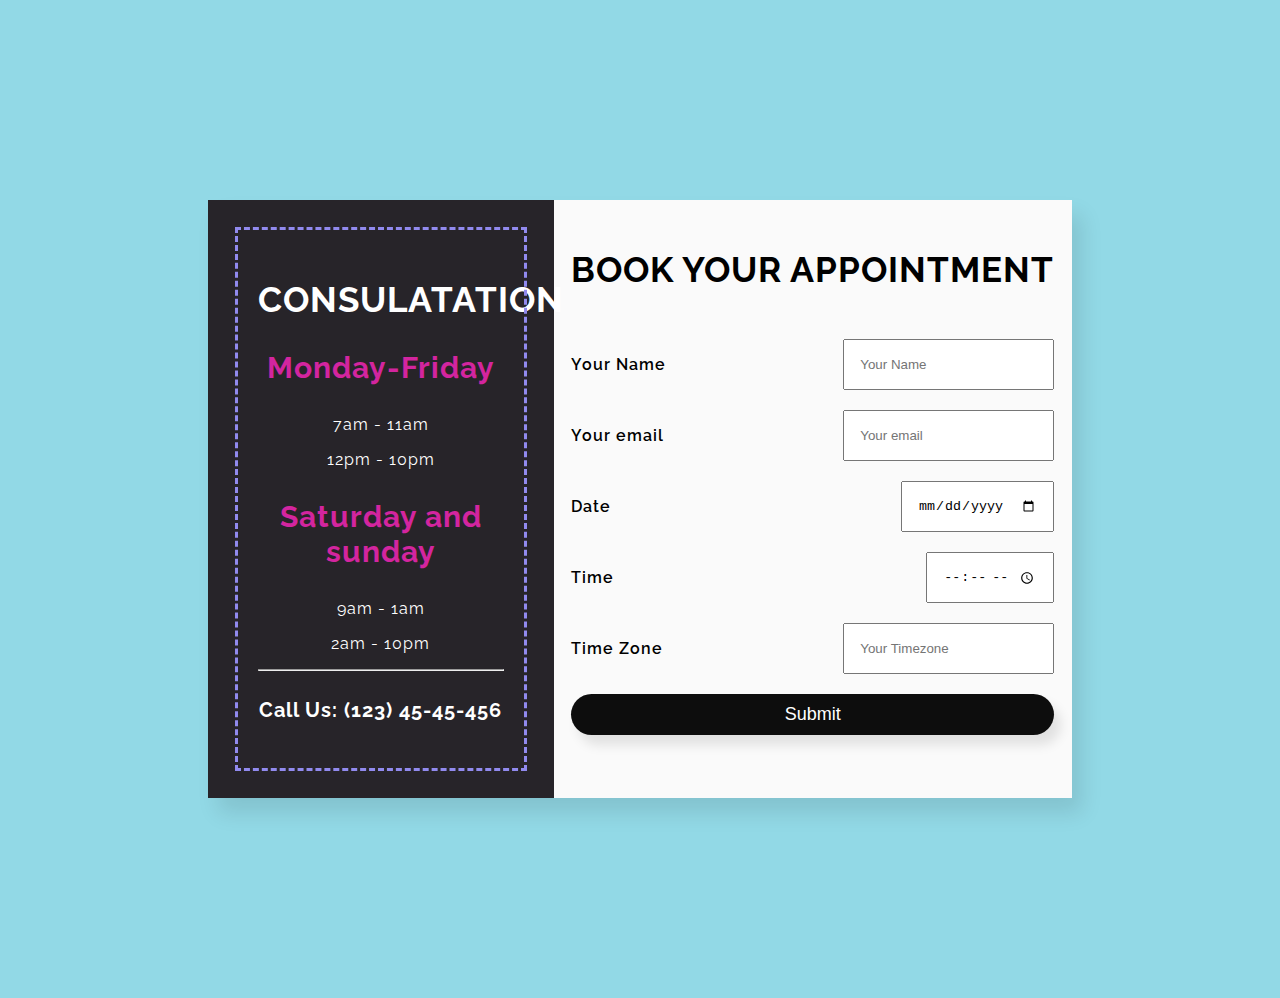
<file: booking/index.html>
<!DOCTYPE html>
<html lang="en">
<head>
<meta charset="UTF-8">
<title>Booking</title>
<link rel="stylesheet" href="style.css">
<!-- Font -->
<link href="https://fonts.googleapis.com/css?family=Raleway:400,600,700,900" rel="stylesheet">
<script src="index.js"></script>
</head>
<body>


<div class="container">
<div class="container-time">
<h2 class="heading">Consulatation</h2>
<h3 class="heading-days">Monday-Friday</h3>
<p>7am - 11am  </p>
<p>12pm - 10pm </p>

<h3 class="heading-days">Saturday and sunday</h3>
<p>9am - 1am  </p>
<p>2am - 10pm  </p>

<hr>

<h4 class="heading-phone">Call Us: (123) 45-45-456</h4>
</div>

<div class="container-form">
<form action="#">
<h2 class="heading heading-yellow">Book Your Appointment</h2>

<div class="form-field">
<p>Your Name</p>
<input type="text" placeholder="Your Name" required>
</div>
<div class="form-field">
<p>Your email</p>
<input type="email" placeholder="Your email" required>
</div>
<div class="form-field" required>
<p>Date</p>
<input type="date" required>
</div>
<div class="form-field">
<p>Time</p>
<input type="time" required>
</div>
<div class="form-field">
<p>Time Zone</p>
<input type="text" placeholder="Your Timezone" required>

</select>
</div>


<button class="btn" ><a href="final.html"style="text-decoration: none">Submit</a></button>

<div class="form-popup" id="myForm">
    <form action="/action_page.php" class="form-container">

      
    </form>
  </div>
</form>
</div>
</div>


</body>
</html>
</file>
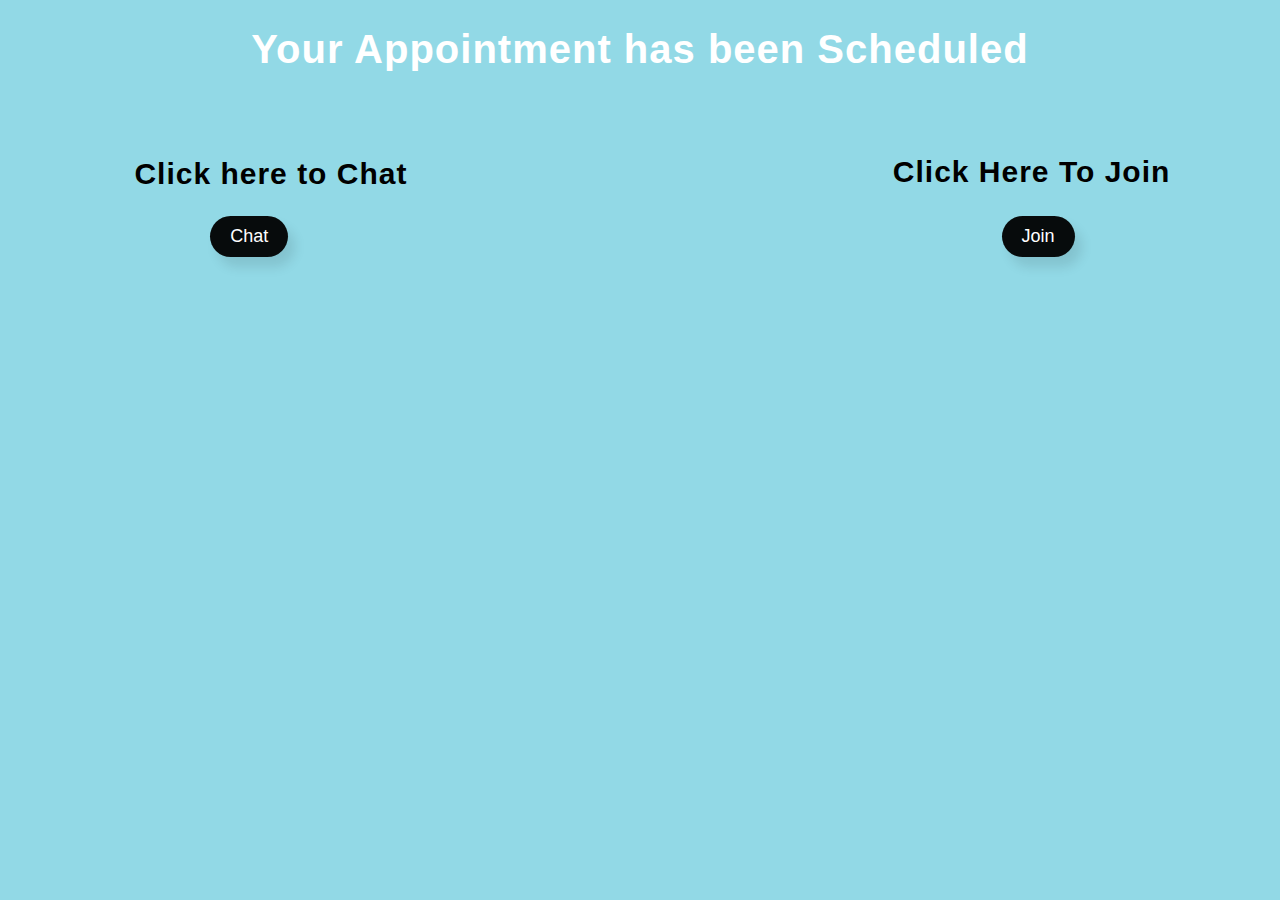
<file: booking/final.html>
<!DOCTYPE html>
<html lang="en">
<head>
    <meta charset="UTF-8">
    <meta http-equiv="X-UA-Compatible" content="IE=edge">
    <meta name="viewport" content="width=device-width, initial-scale=1.0">
    <title>Document</title>
    <link rel="stylesheet" href="style.css">
</head>
<body>
    <h1>Your Appointment has been Scheduled</h1>
    <div class="chat"><h2>Click Here To Join</h2></div>
    <div class="join"><h2>Click here to Chat </h2></div>
    <button class="chatt"><a href="https://homedical-chat.netlify.app/">Chat</a></button>
    <button class="joinn"><a href="https://homedical-video-consultation.netlify.app">Join</a></button>
</body>
</html>
</file>
<file: booking/style.css>
body{
    background-color: #92d9e6;
}

.btn {
    text-decoration: none;
    background-color: rgba(0, 0, 0, .95);
    color: rgb(255, 255, 255);
    padding: 10px 20px;
    border: none;
    font-size: 18px;
    border-radius: 100px;
    -webkit-border-radius: 100px;
    -moz-border-radius: 100px;
    -ms-border-radius: 100px;
    -o-border-radius: 100px;
    box-shadow: 7px 10px 12px rgba(0, 0, 0, .1);
    cursor: pointer;
    transition: all .3s;
    -webkit-transition: all .3s;
    -moz-transition: all .3s;
    -ms-transition: all .3s;
    -o-transition: all .3s;
    text-decoration: none;
    width: 100%;
    }

    h1{
        text-align: center;
        font-size: 40px;
    }
    .join {
        font-size: 20px;
        color: black;
        position: relative;
        left: 10%;
    }
    .chat {
        font-size: 20px;
        color: black;
        position: relative;
        left: 70%;
        top: 3.5rem;
        
    }
    .chatt{
        text-decoration: none;
        background-color: rgba(0, 0, 0, .95);
        color: rgb(255, 255, 255);
        padding: 10px 20px;
        border: none;
        font-size: 18px;
        border-radius: 100px;
        -webkit-border-radius: 100px;
        -moz-border-radius: 100px;
        -ms-border-radius: 100px;
        -o-border-radius: 100px;
        box-shadow: 7px 10px 12px rgba(0, 0, 0, .1);
        cursor: pointer;
        transition: all .3s;
        -webkit-transition: all .3s;
        -moz-transition: all .3s;
        -ms-transition: all .3s;
        -o-transition: all .3s;
        text-decoration: none;
        position: relative;
        left: 16%;
        text-decoration: none;
    }
    .joinn{
        text-decoration: none;
        background-color: rgba(0, 0, 0, .95);
        color: rgb(255, 255, 255);
        padding: 10px 20px;
        border: none;
        font-size: 18px;
        border-radius: 100px;
        -webkit-border-radius: 100px;
        -moz-border-radius: 100px;
        -ms-border-radius: 100px;
        -o-border-radius: 100px;
        box-shadow: 7px 10px 12px rgba(0, 0, 0, .1);
        cursor: pointer;
        transition: all .3s;
        -webkit-transition: all .3s;
        -moz-transition: all .3s;
        -ms-transition: all .3s;
        -o-transition: all .3s;
        text-decoration: none;
        position: relative;
        left: 72%;
        
        text-decoration: none;
    }

    .joinn a {
        text-decoration: none;
        color: white;
    }
    .chatt a {
        text-decoration: none;
        color: white;
    }
    .btn:hover {
        text-decoration: none;
    transform: scale(1.03);
    -webkit-transform: scale(1.03);
    -moz-transform: scale(1.03);
    -ms-transform: scale(1.03);
    -o-transform: scale(1.03);
    box-shadow: 10px 12px 15px rgba(0, 0, 0, .3);
    }

    .btn a{
        text-decoration: none;
        color: white;
    }

    form {
        
        display: grid;
        grid-row-gap: 20px;
        }
        form p {
        font-weight: 600;
        }
        .form-field {
        display: flex;
        justify-content: space-between;
        }
        
        input,select {
        padding: 10px 15px;
        }

        .container-form {
            padding: 20px 0;
            margin: 0 auto;
            color: #000;
            }
            .heading {
                font-size: 35px;
                text-transform: uppercase;
                }
                
                .heading-days {
                color:#d3259f;
                font-size: 30px;
                
                }
                
                .heading-phone {
                font-size: 20px;
                }
                .darkmode-switch {
                    --width: 60px;
                    --height: 20px;
                    width: var(--width);
                    height: var(--height);
                    background-color: lightslategray;
                    border-radius: 10px;
                    position: relative;
                    cursor: pointer;
                }
                
                .darkmode-switch span {
                    display: inline-grid;
                    place-items: center;
                    height: calc(var(--height) * 2);
                    width: calc(var(--height) * 2);
                    border-radius: 50%;
                    background-color: var(--color-txt);
                    color: var(--bg-content);
                    font-size: 2rem;
                    position: absolute;
                    left: 0;
                    top: calc(-1 * var(--height) / 2);
                    transition: left 0.3s ease-in-out;
                }
                
                .darkmode-switch.dark span {
                    left: calc(var(--width) - var(--height) * 2);
                    background-color: var(--bg-body);
                    color: var(--color-txt);
                }
                
                .darkmode-switch span .bxs-moon {
                    display: none;
                }
                
                .darkmode-switch.dark span .bxs-moon {
                    display: inline-block;
                }
                
                .darkmode-switch.dark span .bxs-sun {
                    display: none;
                }


                .container-time {
                    background-color: rgba(27, 24, 29, 0.95);
                    padding: 50px;
                    outline: 3px dashed #918aee;
                    outline-offset: -30px;
                    text-align: center;
                   
                    }
                    .container {
                        background-color: #fafafa;
                        margin: 200px;
                        box-shadow: 10px 15px 20px rgba(0, 0, 0, .1);
                        display: grid;
                        grid-template-columns: 40% 60%;
                        }
                        body {
                            font-family: 'Raleway', sans-serif;
                            font-weight: 400;
                            color: rgb(255, 255, 255);
                            letter-spacing: 1px;
                            }
</file>
